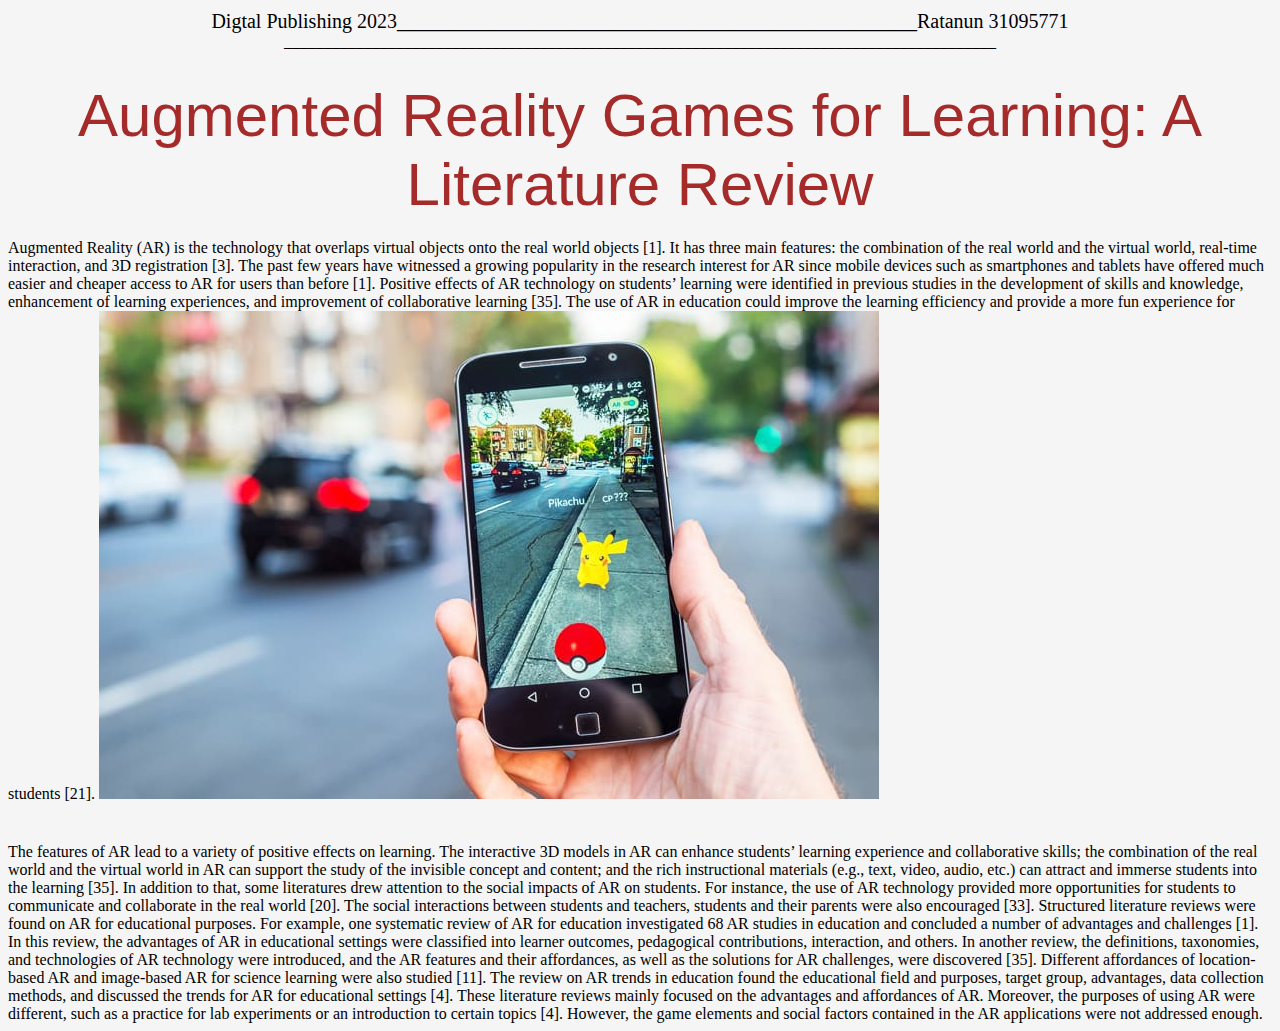
<file: index.html>
<html>
    <head>
        <title>my reader</title>
        <link rel="stylesheet" href="stylerandom.css">
        </head>
        <body>
            <div class="top">
                Digtal Publishing 2023____________________________________________________Ratanun 31095771
            </div>

            <div class="line">
               _________________________________________________________________________________________
            </div>

                    <div class="heading">
                        Augmented Reality Games for Learning: A Literature Review
                    </div>
                   <div class="intro">
                    Augmented Reality (AR) is the technology that overlaps virtual objects onto the real world objects [1]. It has three main features: the combination of the real world and the virtual world, real-time interaction, and 3D registration [3]. The past few years have witnessed a growing popularity in the research interest for AR since mobile devices such as smartphones and tablets have offered much easier and cheaper access to AR for users than before [1]. Positive effects of AR technology on students’ learning were identified in previous studies in the development of skills and knowledge, enhancement of learning experiences, and improvement of collaborative learning [35]. The use of AR in education could improve the learning efficiency and provide a more fun experience for students [21].
                    <img src="pokemon.jpg" alt="pokemon" width="780" height="488">
                </div>
               
               <div class="body">
                The features of AR lead to a variety of positive effects on learning. The interactive 3D models in AR can enhance students’ learning experience and collaborative skills; the combination of the real world and the virtual world in AR can support the study of the invisible concept and content; and the rich instructional materials (e.g., text, video, audio, etc.) can attract and immerse students into the learning [35]. In addition to that, some literatures drew attention to the social impacts of AR on students. For instance, the use of AR technology provided more opportunities for students to communicate and collaborate in the real world [20]. The social interactions between students and teachers, students and their parents were also encouraged [33].

Structured literature reviews were found on AR for educational purposes. For example, one systematic review of AR for education investigated 68 AR studies in education and concluded a number of advantages and challenges [1]. In this review, the advantages of AR in educational settings were classified into learner outcomes, pedagogical contributions, interaction, and others. In another review, the definitions, taxonomies, and technologies of AR technology were introduced, and the AR features and their affordances, as well as the solutions for AR challenges, were discovered [35]. Different affordances of location-based AR and image-based AR for science learning were also studied [11]. The review on AR trends in education found the educational field and purposes, target group, advantages, data collection methods, and discussed the trends for AR for educational settings [4].

These literature reviews mainly focused on the advantages and affordances of AR. Moreover, the purposes of using AR were different, such as a practice for lab experiments or an introduction to certain topics [4]. However, the game elements and social factors contained in the AR applications were not addressed enough.
               </div>
                </body>
 </html>
</file>
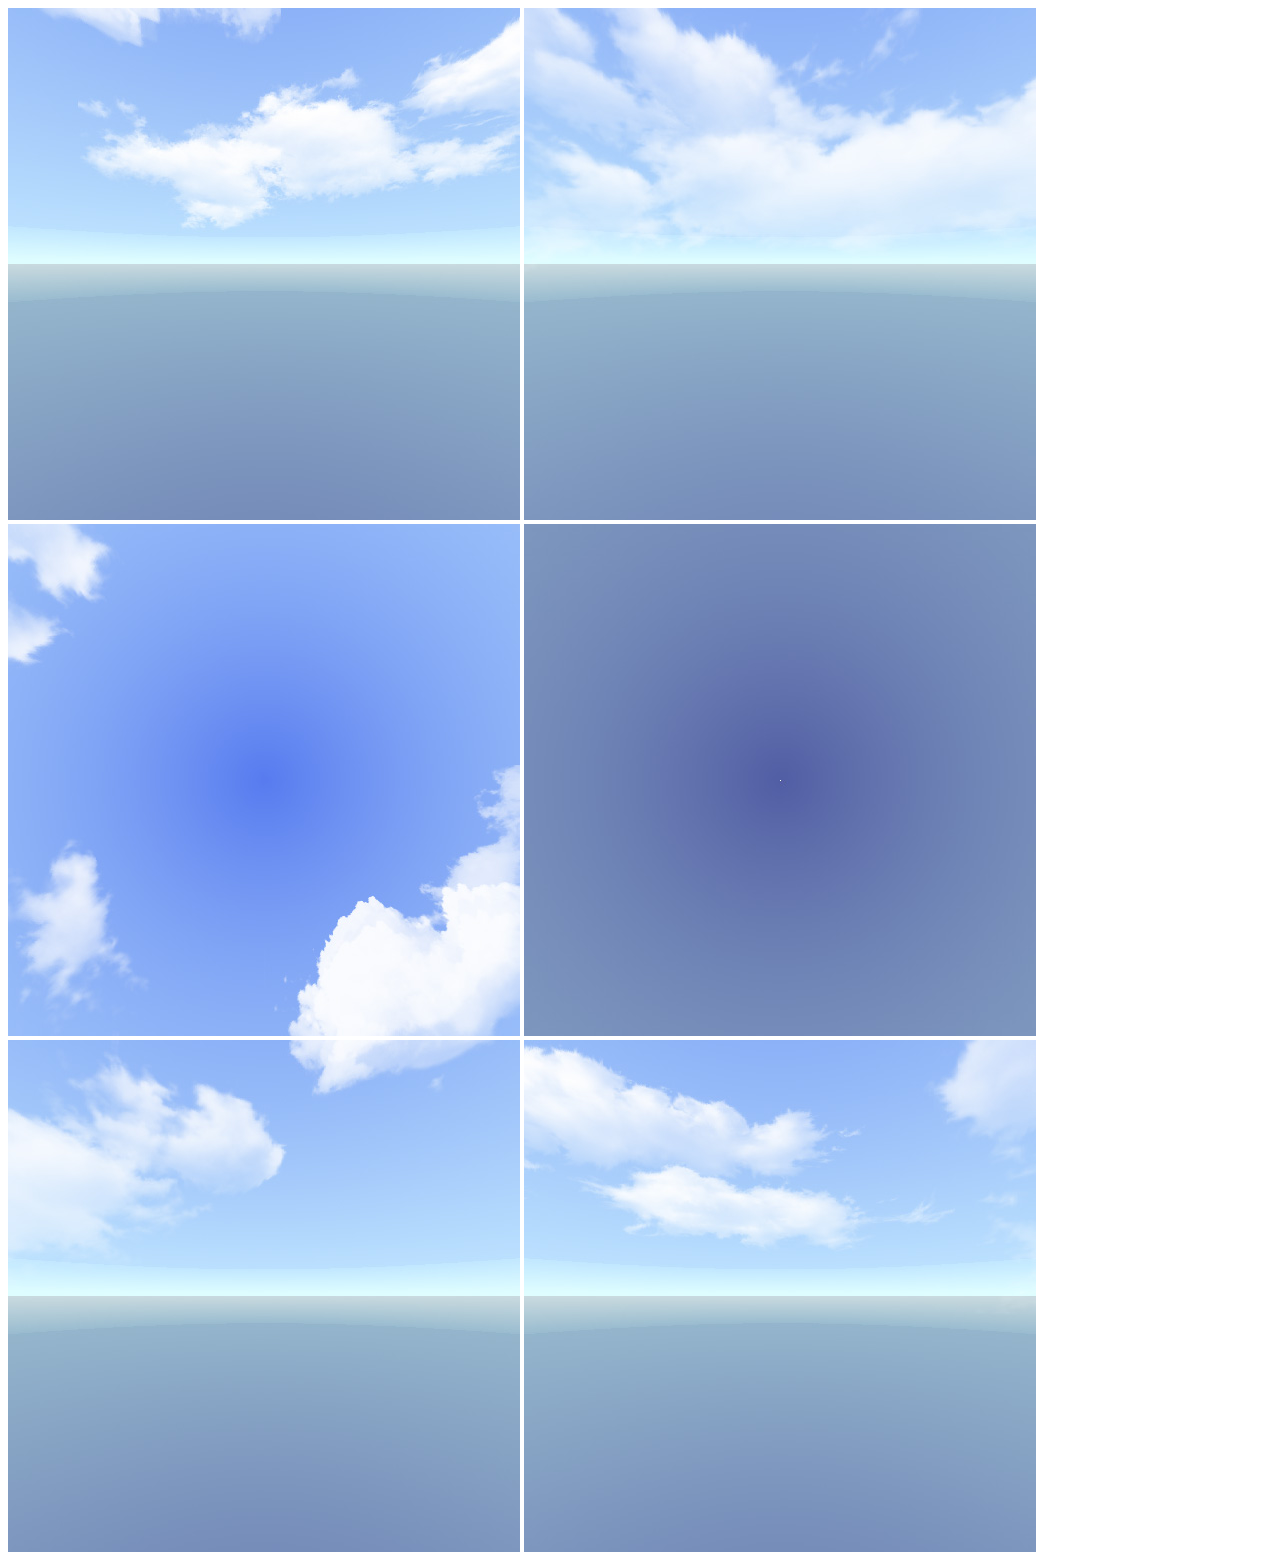
<file: AR/index.html>
<!DOCTYPE html>
<html>
  <script src="https://aframe.io/releases/1.3.0/aframe.min.js"></script>
  <script src="aframe-ar.js"></script>
  <body>
    <a-scene embedded arjs environment="#env" vr-mode-ui="enabled: false">
      <a-assets>
        <a-cubemap id="env">
          <img src="Daylight-Box_Right.jpg">
          <img src="Daylight-Box_Left.jpg">
          <img src="Daylight-Box_Top.jpg">
          <img src="Daylight-Box_Bottom.jpg">
          <img src="Daylight-Box_Front.jpg">
          <img src="Daylight-Box_Back.jpg">
        </a-cubemap>
      </a-assets>

      <a-light type="ambient" color="#888"></a-light>
      <a-light type="point" intensity="0.3" position="2 4 4"></a-light>

      <!-- DONT EDIT ABOVE
                o   o
                 )-(
                (O O)
                 \=/
                .-"-.
               //\ /\\
             _// / \ \\_
            =./ {,-.} \.=
                || ||
                || ||    
              __|| ||__  
             `---" "---'   
           EDIT FROM HERE ON          
      -->

      <!-- This is the marker, inside the <marker> 
           the objects that will appear at that position -->

      <!-- You can create your own markers here. ONLY USE JPEGS not PNG!
      https://jeromeetienne.github.io/AR.js/three.js/examples/marker-training/examples/generator.html
     -->

     <!-- !!! MARKER 1 !!! -->

      <a-marker type='pattern' url='pattern-marker4562.patt' smooth="true">

        <!-- This is the object <a-object> 
          Edit size, position, texture and animation here -->

          <a-box 
          width="8.5"
          height="10"
          depth="0.1"
          position="0 0.3 0" 
          rotation="-90 0 0"               
          src="poster.png"
          transparent="true"
          alphaTest= "0.5"
          env-map="#env"
          metalness="1.0"
          roughness="0.0"                  
          
                        
          >                          
        

        <!-- !!! END MARKER 1 !!! -->
      </a-marker>
      
      <a-marker type='pattern' url='pattern-marker7543.patt' smooth="true">

        <!-- This is the object <a-object> 
          Edit size, position, texture and animation here -->
  
          <a-sphere
          radius="0.8"
          position= "0 0.5 0"
          src="goose.png"
          env-map="#env"
          metalness="0.9"
          roughness="0.1"                  
          animation="
           property: rotation; 
           from: 0 0 0; 
           to: 0 360 0; 
           easing: linear; 
           dur: 10000; 
           loop:true"
            >                  
          </a-sphere>
  
  
      </a-marker>  
      

     


      <a-entity camera></a-entity>
    </a-scene>

  </body>
</html>
</file>
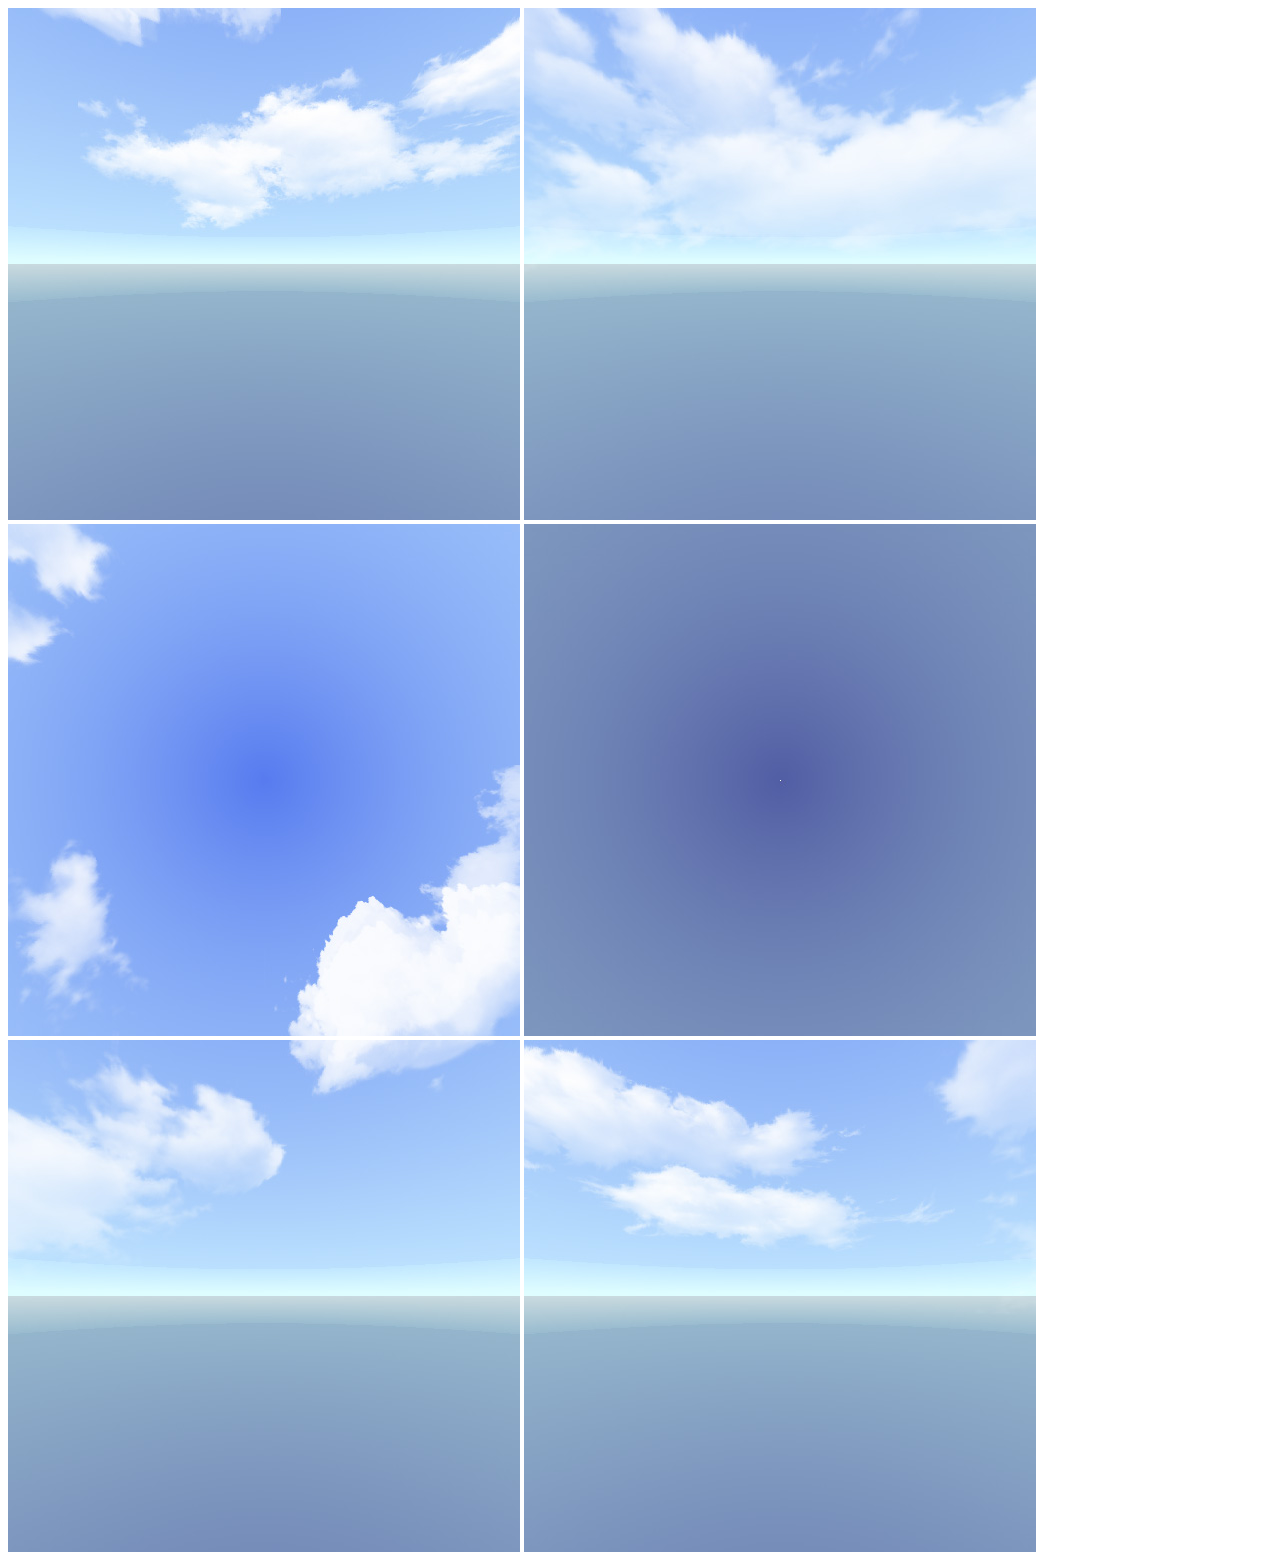
<file: Ar2/index.html>
<!DOCTYPE html>
<html>
  <script src="https://aframe.io/releases/1.0.4/aframe.min.js"></script>
  <script src="aframe-ar.js"></script>
  <body>
    <a-scene embedded arjs environment="#env" vr-mode-ui="enabled: false">
      <a-assets>
        <a-cubemap id="env">
          <img src="Daylight-Box_Right.jpg">
          <img src="Daylight-Box_Left.jpg">
          <img src="Daylight-Box_Top.jpg">
          <img src="Daylight-Box_Bottom.jpg">
          <img src="Daylight-Box_Front.jpg">
          <img src="Daylight-Box_Back.jpg">
        </a-cubemap>
      </a-assets>

      <a-light type="ambient" color="#888"></a-light>
      <a-light type="point" intensity="0.3" position="2 4 4"></a-light>

      <!-- DONT EDIT ABOVE
                o   o
                 )-(
                (O O)
                 \=/
                .-"-.
               //\ /\\
             _// / \ \\_
            =./ {,-.} \.=
                || ||
                || ||    
              __|| ||__  
             `---" "---'   
           EDIT FROM HERE ON          
      -->

      <!-- This is the marker, inside the <marker> 
           the objects that will appear at that position -->

      <!-- You can create your own markers here. ONLY USE JPEGS not PNG!
      https://jeromeetienne.github.io/AR.js/three.js/examples/marker-training/examples/generator.html
     -->

     <!-- !!! Only 1 Marker but lots of assets inside it !!! -->

     

        <!-- This is the object <a-object> 
          Edit size, position, texture and animation here -->

          <a-marker type='pattern' url='pattern-marker4562.patt' smooth="true">

            <a-box 
            width="1.2"
            height="1.7"
            depth="0.3"
            position="0 0 0" 
            rotation="0 0 0"               
            src="#texture"
            transparent="true"
            alphaTest= "0.5"
            env-map="#env"
            metalness="1.0"
            roughness="0.0"                  
            animation="
            property: rotation; 
            from: 0 0 0; 
            to: 0 0 0; 
            easing: linear; 
            dur: 10000; 
            loop:true"               
            >                 
      </a-box>
    
          </a-marker>          

        <!-- !!! Do not remove Marker 1 !!! -->
         

     


      <a-entity camera></a-entity>
    </a-scene>

  </body>
</html>
</file>
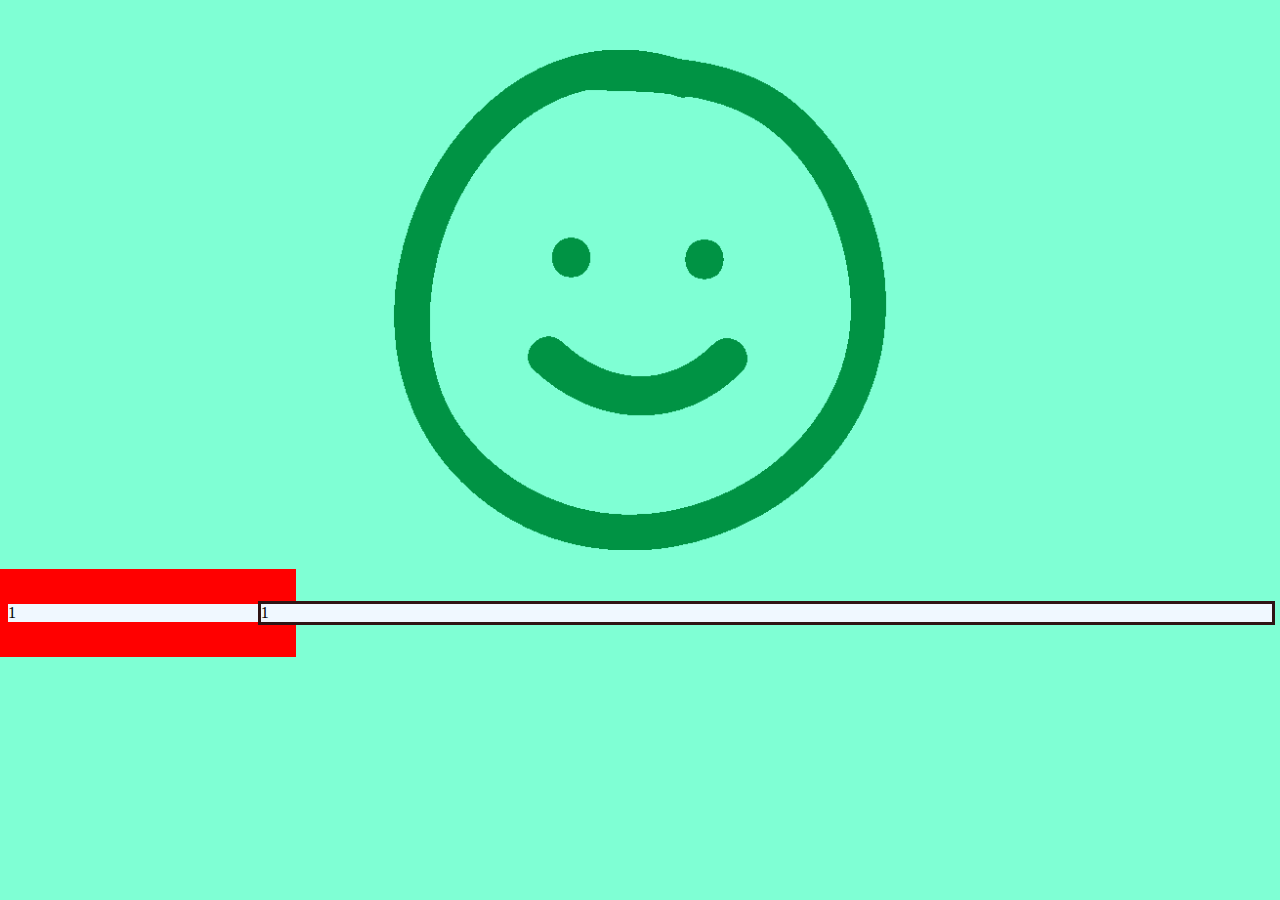
<file: p3/index.html>
<!DOCTYPE html>
<html lang="en">
<head>
    <meta charset="UTF-8">
    <meta http-equiv="X-UA-Compatible" content="IE=edge">
    <meta name="viewport" content="width=device-width, initial-scale=1.0">
    <title>Document</title>
    <link rel="stylesheet" href="stylesheet.css">
</head>
<body>
    <div class="box">
        <img src="happy.png" alt="happy">
    </div>
    <div class="container">
        <div class="item20">1</div>
        <div class="item80">1</div>
    </div>
</body>
</html>
</file>
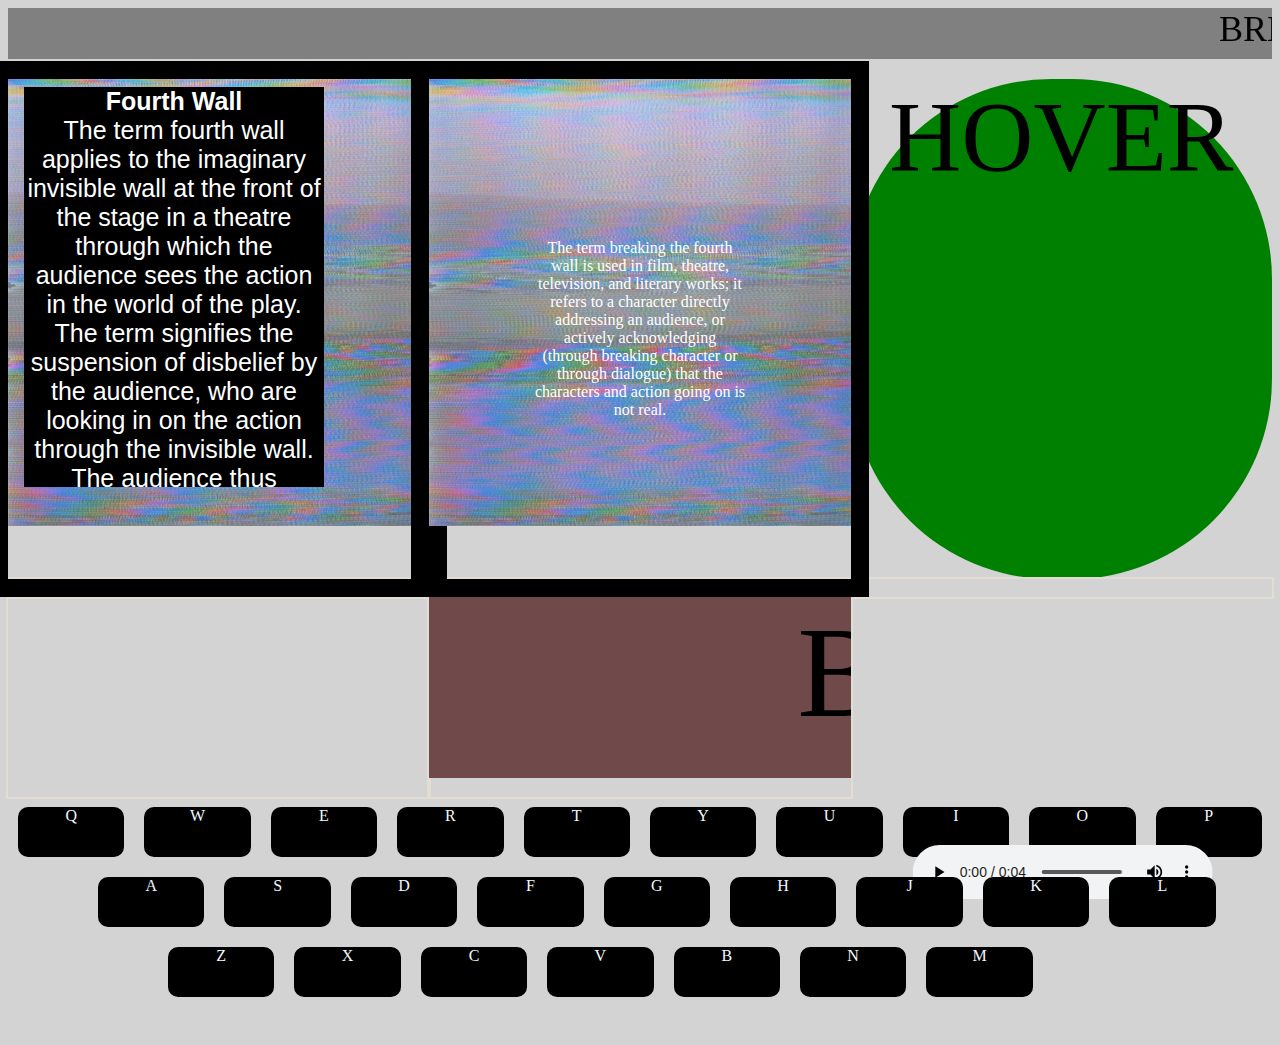
<file: p3I2/index.html>
<!DOCTYPE html>
<html lang="en">
<head>
    <meta charset="UTF-8">
    <meta http-equiv="X-UA-Compatible" content="IE=edge">
    <meta name="viewport" content="width=device-width, initial-scale=1.0">
    <title>Document</title>
    <link rel="stylesheet" href="Style.css">
    

</head>
<body>
<div class="row">   
    <div class="banner">
        <marquee>BREAKIN THE COMPUTER WALL----------BREAKIN THE COMPUTER WALL----------BREAKIN THE COMPUTER WALL</marquee>
      </div>
</div>
<div class="row">
    <div class="container width3"><img src="LCDB.png" alt="LCD">
        <div class="top-left">
            <div class="box">
                <div class="box-header"> Fourth Wall </div>
                The term fourth wall applies to the imaginary invisible wall at the front of the stage in a theatre through which the audience sees the action in the world of the play. The term signifies the suspension of disbelief by the audience, who are looking in on the action through the invisible wall. The audience thus pretends that the characters in the story are „real living‟ beings in their own world
              </div>
        </div>
    </div>
    <div class="container width3"><img src="LCDB.png" alt="LCD">
        <div class="centered">The term breaking the fourth wall is used in film, theatre, television, and literary works; it refers to a character directly addressing an audience, or actively acknowledging (through breaking character or through dialogue) that the characters and action going on is not real.</div>
    </div>
    <div class="bla width3">
        <div class="circle">HOVER</div>
    </div>
</div>
<div class="row">
    <div class="col width12">huvbghkvguvu</div>
    <div class="col width12">jbhlbbuybuyb</div>
    <div class="col width25">jhhbgrvsdrvverv</div>
</div>
<div class="row2">
    <div class="col width3half">

        
    </div>
    <div class="col width3half"><div class="bannerlow">
        <marquee>BREAKIN THE COMPUTER WALLL</marquee>
      </div></div>
    <div class=" width3half sound"><audio controls>
        <source src="Start.mp3" type="audio/mpeg">
      </audio></div>
</div>
<div class="row">
    <div class=" key">Q</div>
    <div class=" key">W</div>
    <div class=" key">E</div>
    <div class=" key">R</div>
    <div class=" key">T</div>
    <div class=" key">Y</div>
    <div class=" key">U</div>
    <div class=" key">I</div>
    <div class=" key">O</div>
    <div class=" key">P</div>
</div>
<div class="row">
    <div class=" key1">A</div>
    <div class=" key1">S</div>
    <div class=" key1">D</div>
    <div class=" key1">F</div>
    <div class=" key1">G</div>
    <div class=" key1">H</div>
    <div class=" key1">J</div>
    <div class=" key1">K</div>
    <div class=" key1">L</div>
</div>
<div class="row">
    <div class=" key2">Z</div>
    <div class=" key2">X</div>
    <div class=" key2">C</div>
    <div class=" key2">V</div>
    <div class=" key2">B</div>
    <div class=" key2">N</div>
    <div class=" key2">M</div>
    </div>
</body>
</html>
</file>
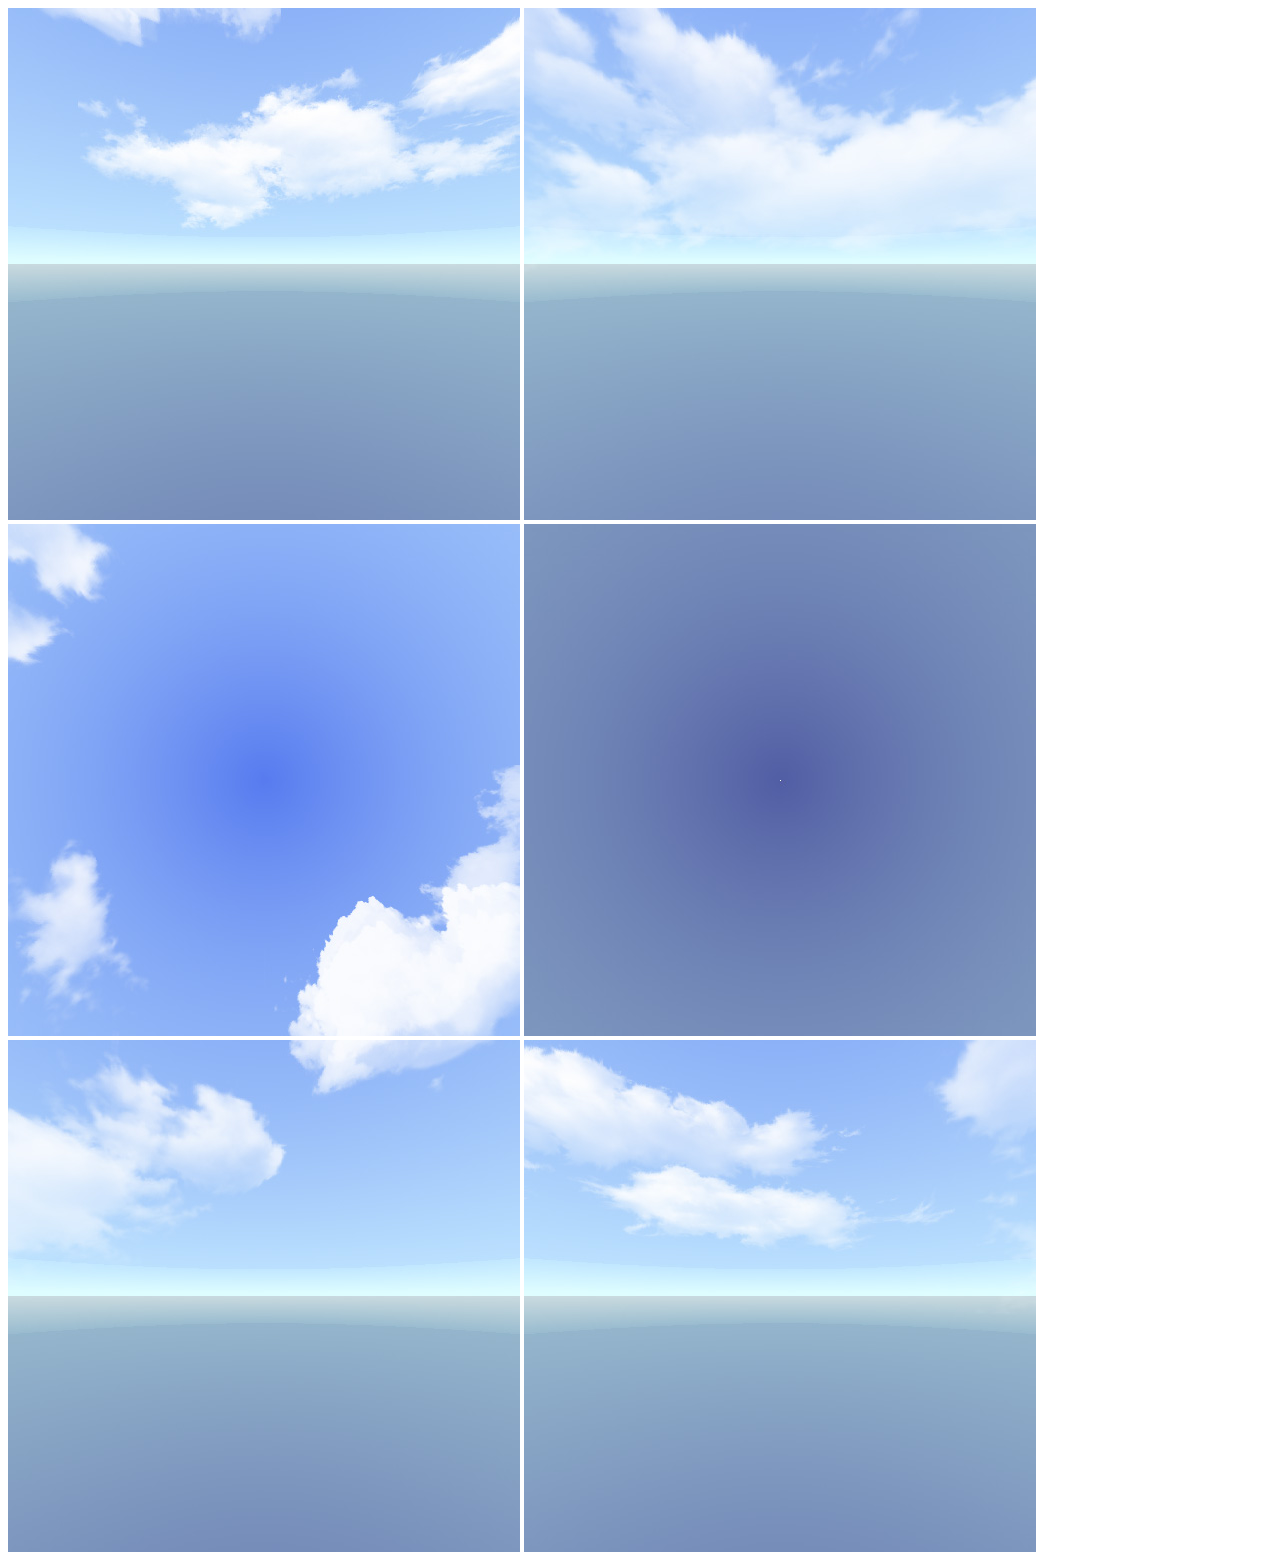
<file: theory/index.html>
<!DOCTYPE html>
<html>
  <script src="https://aframe.io/releases/1.3.0/aframe.min.js"></script>
  <script src="aframe-ar.js"></script>
  <body>
    <a-scene embedded arjs environment="#env" vr-mode-ui="enabled: false">
      <a-assets>
        <a-cubemap id="env">
          <img src="Daylight-Box_Right.jpg">
          <img src="Daylight-Box_Left.jpg">
          <img src="Daylight-Box_Top.jpg">
          <img src="Daylight-Box_Bottom.jpg">
          <img src="Daylight-Box_Front.jpg">
          <img src="Daylight-Box_Back.jpg">
        </a-cubemap>
      </a-assets>

      <a-light type="ambient" color="#888"></a-light>
      <a-light type="point" intensity="0.3" position="2 4 4"></a-light>

      <!-- DONT EDIT ABOVE
                o   o
                 )-(
                (O O)
                 \=/
                .-"-.
               //\ /\\
             _// / \ \\_
            =./ {,-.} \.=
                || ||
                || ||    
              __|| ||__  
             `---" "---'   
           EDIT FROM HERE ON          
      -->

      <!-- This is the marker, inside the <marker> 
           the objects that will appear at that position -->

      <!-- You can create your own markers here. ONLY USE JPEGS not PNG!
      https://jeromeetienne.github.io/AR.js/three.js/examples/marker-training/examples/generator.html
     -->

     <!-- !!! MARKER 1 !!! -->

      <a-marker type='pattern' url='pattern-marker4562.patt' smooth="true">

        <!-- This is the object <a-object> 
          Edit size, position, texture and animation here -->

          <a-box 
          width="8.5"
          height="10"
          depth="0.1"
          position="0 0.3 0" 
          rotation="-90 0 0"               
          src="chinese.jpg"
          transparent="true"
          alphaTest= "0.5"
          env-map="#env"
          metalness="1.0"
          roughness="0.0"                  
          
                        
          >                          
        

        <!-- !!! END MARKER 1 !!! -->
      </a-marker>
      
      <a-marker type='pattern' url='pattern-marker7543.patt' smooth="true">

        <!-- This is the object <a-object> 
          Edit size, position, texture and animation here -->
  
          <a-sphere
          radius="0.8"
          position= "0 0.5 0"
          src="goose.png"
          env-map="#env"
          metalness="0.9"
          roughness="0.1"                  
          animation="
           property: rotation; 
           from: 0 0 0; 
           to: 0 360 0; 
           easing: linear; 
           dur: 10000; 
           loop:true"
            >                  
          </a-sphere>
  
  
      </a-marker>  
      

     


      <a-entity camera></a-entity>
    </a-scene>

  </body>
</html>
</file>
<file: stylerandom.css>
body {
    background-color: whitesmoke;
}  
p{
    color:green;
}
div.top{
    font-size: 20px;
    margin-top: 10px;
    text-align: center;
    
}
div.line{
    text-align: center;
}

div.details{
    text-align: left;
    margin-left: 200px;
    color:blue;
    font-size:  50px;
}
div.title{
    color:aliceblue;
    font: size 10px;
}
div.heading{
    color: brown;
    font-size: 60px;
    margin-top: 30px;
    text-align: center;
    font-family: 'Gill Sans', 'Gill Sans MT', Calibri, 'Trebuchet MS', sans-serif;
}
div.intro{
   margin-top: 20px;
    text-align: left;

}
div.body{
    margin-top: 40px;
    text-align: left;
}
</file>
<file: p3/stylesheet.css>
body{
    background-color: aquamarine;
    image-orientation: from-image;
}
img{
    width:100% ;
}
div.box{
    width: 500px;
    margin-left:auto;
    margin-right:auto;
    margin-top: 50px;
    margin-bottom: 50px;
}
div.container{
    display:flex;
    flex-wrap:wrap;
}
div.item20{
    width: 20%;
    outline: 35px solid red ;
   
    background-color: aliceblue;
}

div.item80{
    width: 80%;
    outline: 3px solid rgb(47, 20, 20);
    background-color: aliceblue;
}
</file>
<file: p3I2/Style.css>
body {
   background-color: lightgray; 

}

img{
    width: 100%
}
div.icon{
    background-color: grey;
    display: inline-block;
    padding: 10px;
    border-radius: 10px;
    margin: 10px;
}
div.icon{
    width: 50px;
}

div.row{
    display:flex;
flex-wrap:wrap;

}
div.row2{
    display:flex;

}
div.container{
    outline: 18px solid black;
    position: relative;
  text-align: center;
  color: white;

}
div.top-left {
    position: absolute;
    top: 8px;
    left: 16px;
  }
  div.box {
    font-family: 'Gill Sans', 'Gill Sans MT', Calibri, 'Trebuchet MS', sans-serif;
    width: 300px;
    height: 400px;
    font-size: 25px;
    background-color: black;
    overflow: scroll;
  }
 div.centered {
    position: absolute;
    top: 50%;
    left: 50%;
    transform: translate(-50%, -50%);
  }
div.col{
    outline: 2px solid rgb(226, 221, 210);
    width: 33.333%;
} 
div.banner {
    font-size:36px;
    background-color: grey;
    margin-bottom:20px;
  }
div.key{
    height: 50px;
    width: calc(10% - 20px);
    margin: 10px;
    text-align: center;
    color: aliceblue;
    background-color: black;
    display: inline-block;
    border-radius: 10px;
}
div.key:hover {
    background-color: rgb(74, 74, 74);
    color: black;
  }
  div.key1{
    position: relative;
    left: 80px;
    height: 50px;
    width: calc(10% - 20px);
    margin: 10px;
    text-align: center;
    color: aliceblue;
    background-color: black;
    display: inline-block;
    border-radius: 10px;
  }
  div.key1:hover {
    background-color: rgb(74, 74, 74);
    color: black;
  }
  div.key2{
    position: relative;
    left: 150px;
    height: 50px;
    width: calc(10% - 20px);
    margin: 10px;
    text-align: center;
    color: aliceblue;
    background-color: black;
    display: inline-block;
    border-radius: 10px;
  }
  div.key2:hover {
    background-color: rgb(74, 74, 74);
    color: black;
  }

div.width600{
    width: 33.333%;
}
div.width33{
    width: 33.33%;;
}
s
div.width66{
    width: 33.33%;
}
div.width3{
    width: 33.333%;
    height: 500px;
}
div.width3half{
    width: 33.333%;
    height: 200px;
}
div.width12{
    width: 25%;
}
div.width25{
    width: 50%;
}
div.width12{
    width: 25%;
}

div.circle {
    background-color: green;
    border-radius: 200px;
    height: 100%;
    text-align:center;
    font-size: 100px;
    
}
div.circle:hover{
    background:url(mouse.png);
}
div.sound{
    position: absolute;
    top: 105%;
    left: 88%;
    transform: translate(-50%, -50%);
        resize: both;
        overflow: auto;
}
div.box-header{
    font-weight: bold;
}
div.bannerlow {
    font-size:130px;
    background-color: rgb(112, 74, 74);
    margin-bottom:20px;
}
div.bg-image{
  height: 50%; 
  background-position: center;
  background-repeat: no-repeat;
  background-size: cover;
}

.img1 { background-image: url("img_1.jpg"); }
.img2 { background-image: url("img_2.jpg"); }
.img3 { background-image: url("img_3.jpg"); }
.img4 { background-image: url("img_4.jpg"); }
.img5 { background-image: url("img_5.jpg"); }

div.container.width3:hover{
    background:url(LCDBb.png);
}
</file>
